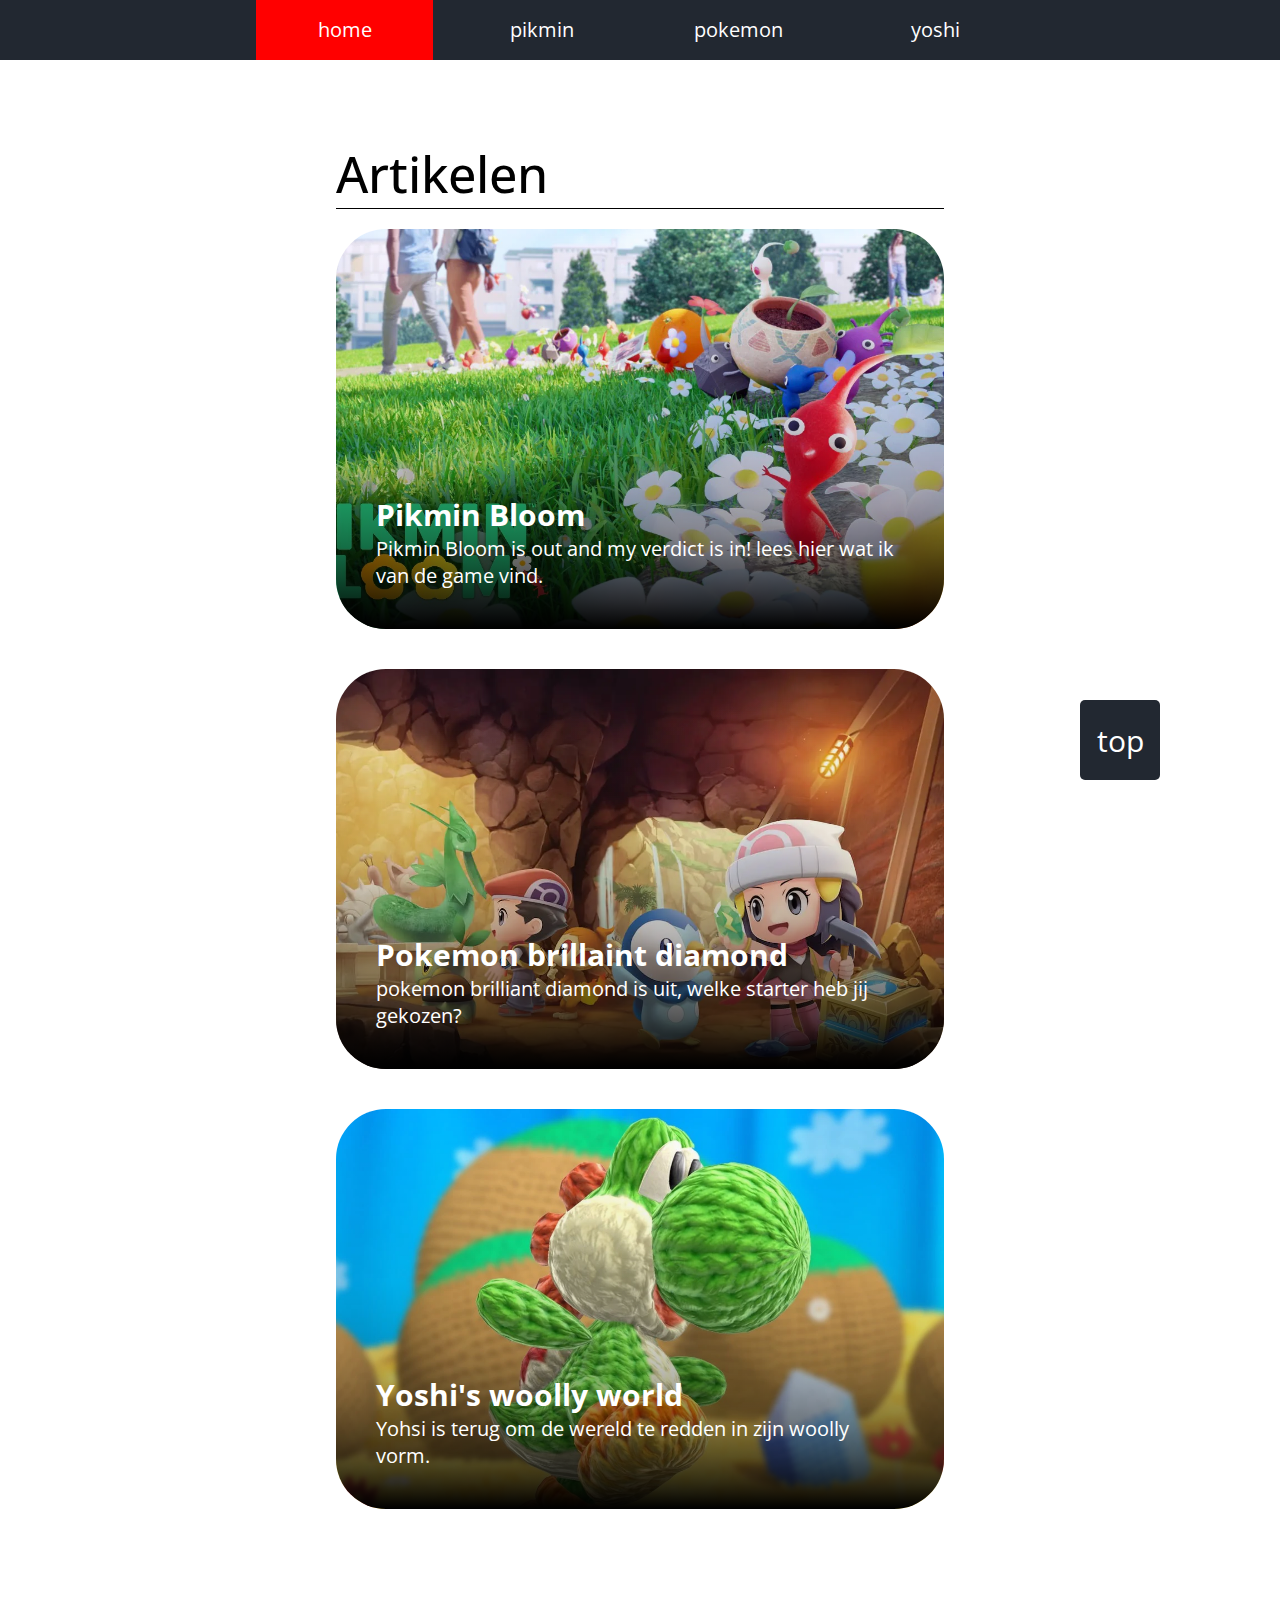
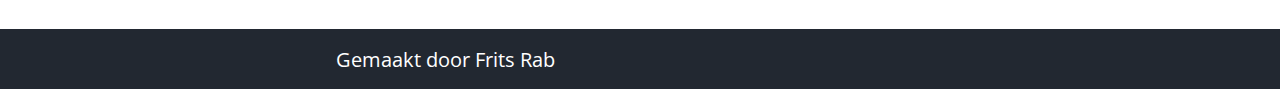
<file: blog/index.html>
<!DOCTYPE html>
<html lang="nl">

<head>
    <meta charset="UTF-8">
    <meta http-equiv="X-UA-Compatible" content="IE=edge">
    <meta name="viewport" content="width=device-width, initial-scale=1.0">
    <link rel="preconnect" href="https://fonts.googleapis.com/%22%3E.....">
    <link rel="preconnect" href="https://fonts.gstatic.com/" crossorigin>
    <link href="https://fonts.googleapis.com/css2?family=Open+Sans:ital,wght@0,400;0,500;1,400&display=swap" rel="stylesheet">
    <link rel="stylesheet" href="css/style.css">
    <title> Frits zijn game blog.</title>

</head>

<body>
    <header id="header">

        <nav>
            <ul>
                <li class="active"><a href="index.html">home</a></li>
                <li><a href="pikmin.html">pikmin</a></li>
                <li><a href="diamond.html">pokemon</a></li>
                <li><a href="yoshi.html">yoshi</a></li>
            </ul>
        </nav>

    </header>

    <main>
        <section>
            <h1>Artikelen</h1>
            <article class="box">
                <a href="pikmin.html">
                    <figure>
                        <img src="img/pikminbloom.webp"
                        alt="verschillende kleine wezens (pikmin) in verschillende kleuren.">
                    </figure>
                    <section>
                        <h2>Pikmin Bloom</h2>
                        <p>Pikmin Bloom is out and my verdict is in! lees hier wat ik van de game vind.</p>
                    </section>
                </a>
            </article>
        

        <article class="box">
            <a href="diamond.html">
                 <figure>
                    <img src="img/pokemonthumb.webp"
                    alt="de hoofdrol spelers van pokemon in een grot met starter pokemon. ">
                </figure>

                <section>
                    <h2>Pokemon brillaint diamond</h2>
                    <p>pokemon brilliant diamond is uit, welke starter heb jij gekozen?</p>
                </section>
            </a>
        </article>

        <article class="box">
            <a href="yoshi.html">
                <figure>
                    <img src="img/yoshithumb.webp" alt="Yoshi in zijn woolly vorm.">
                </figure>

                <section>
                    <h2>Yoshi's woolly world</h2>
                    <p>Yohsi is terug om de wereld te redden in zijn woolly vorm.</p>
                </section>
            </a>
        </article>
    </section>
    </main>

    <a class="top" href="#header">top</a>

    <footer>
        <p>Gemaakt door Frits Rab</p>
    </footer>

</body>







</html>
</file>
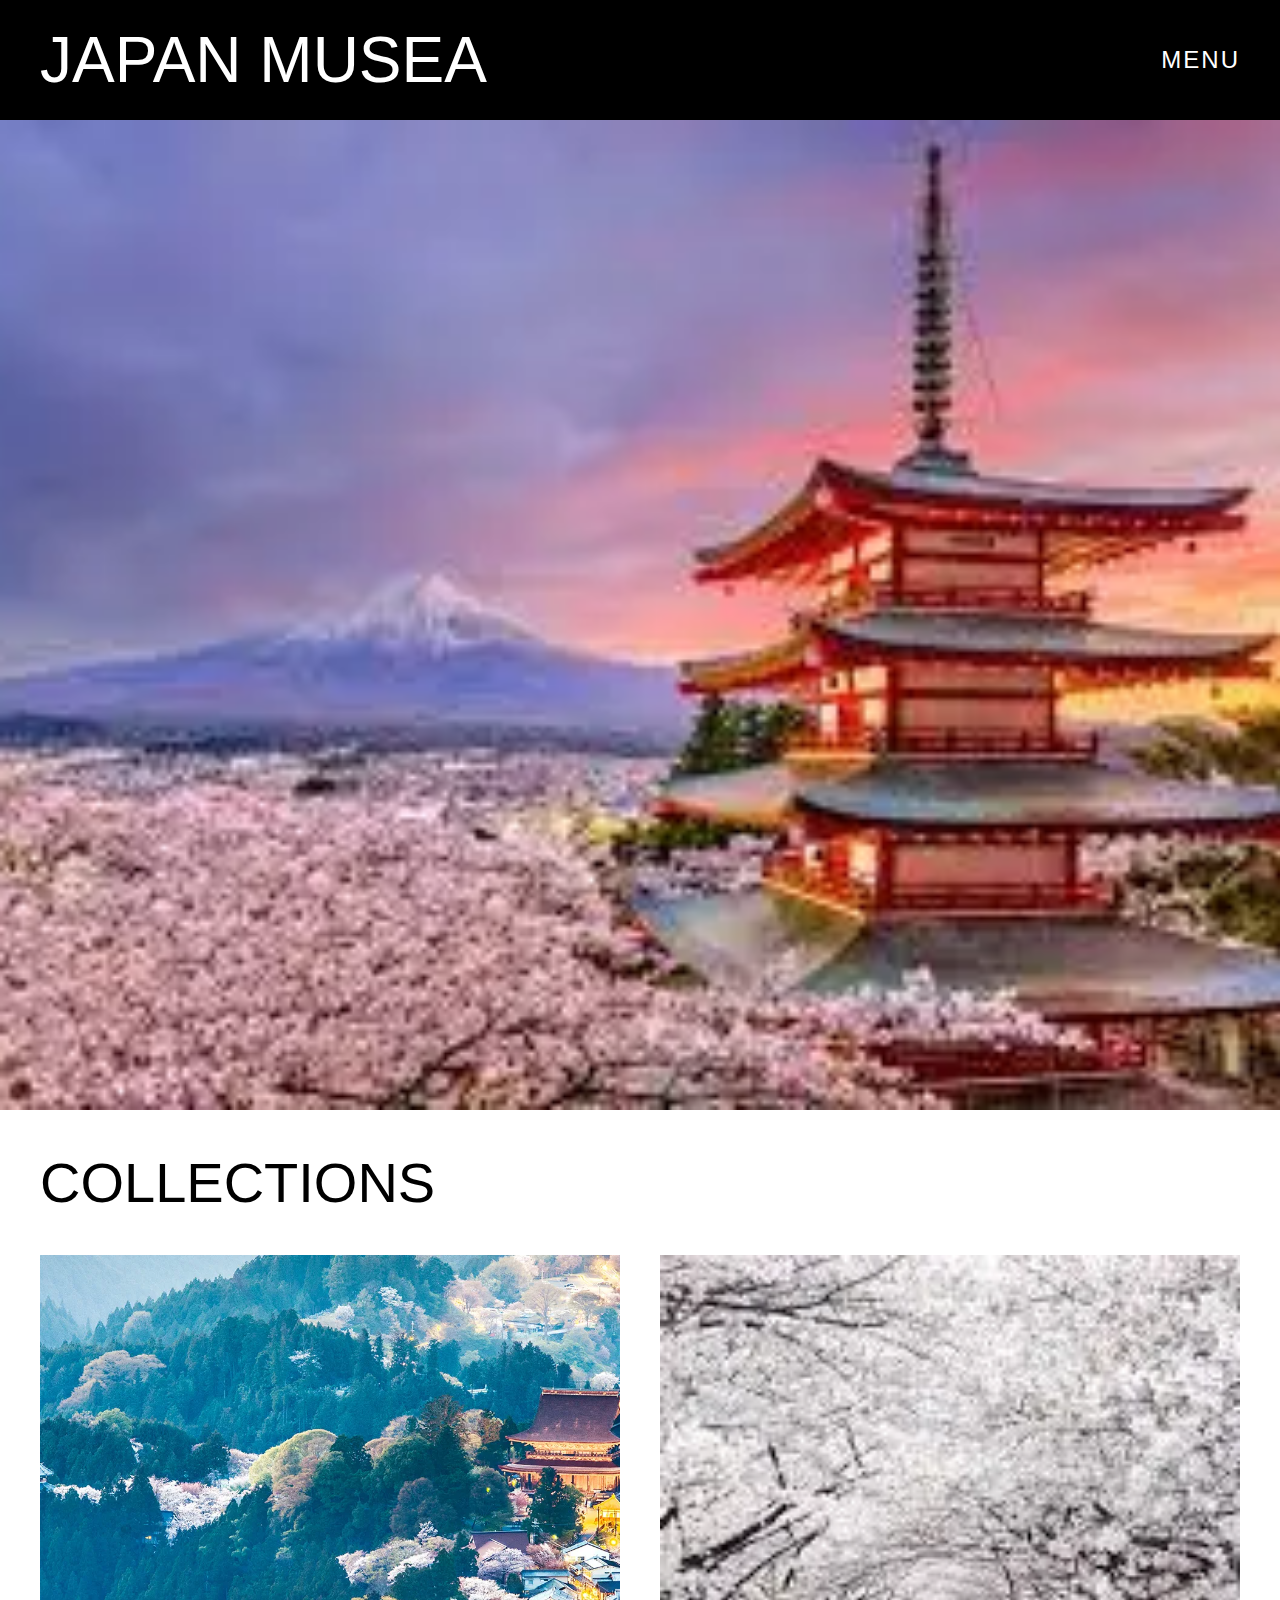
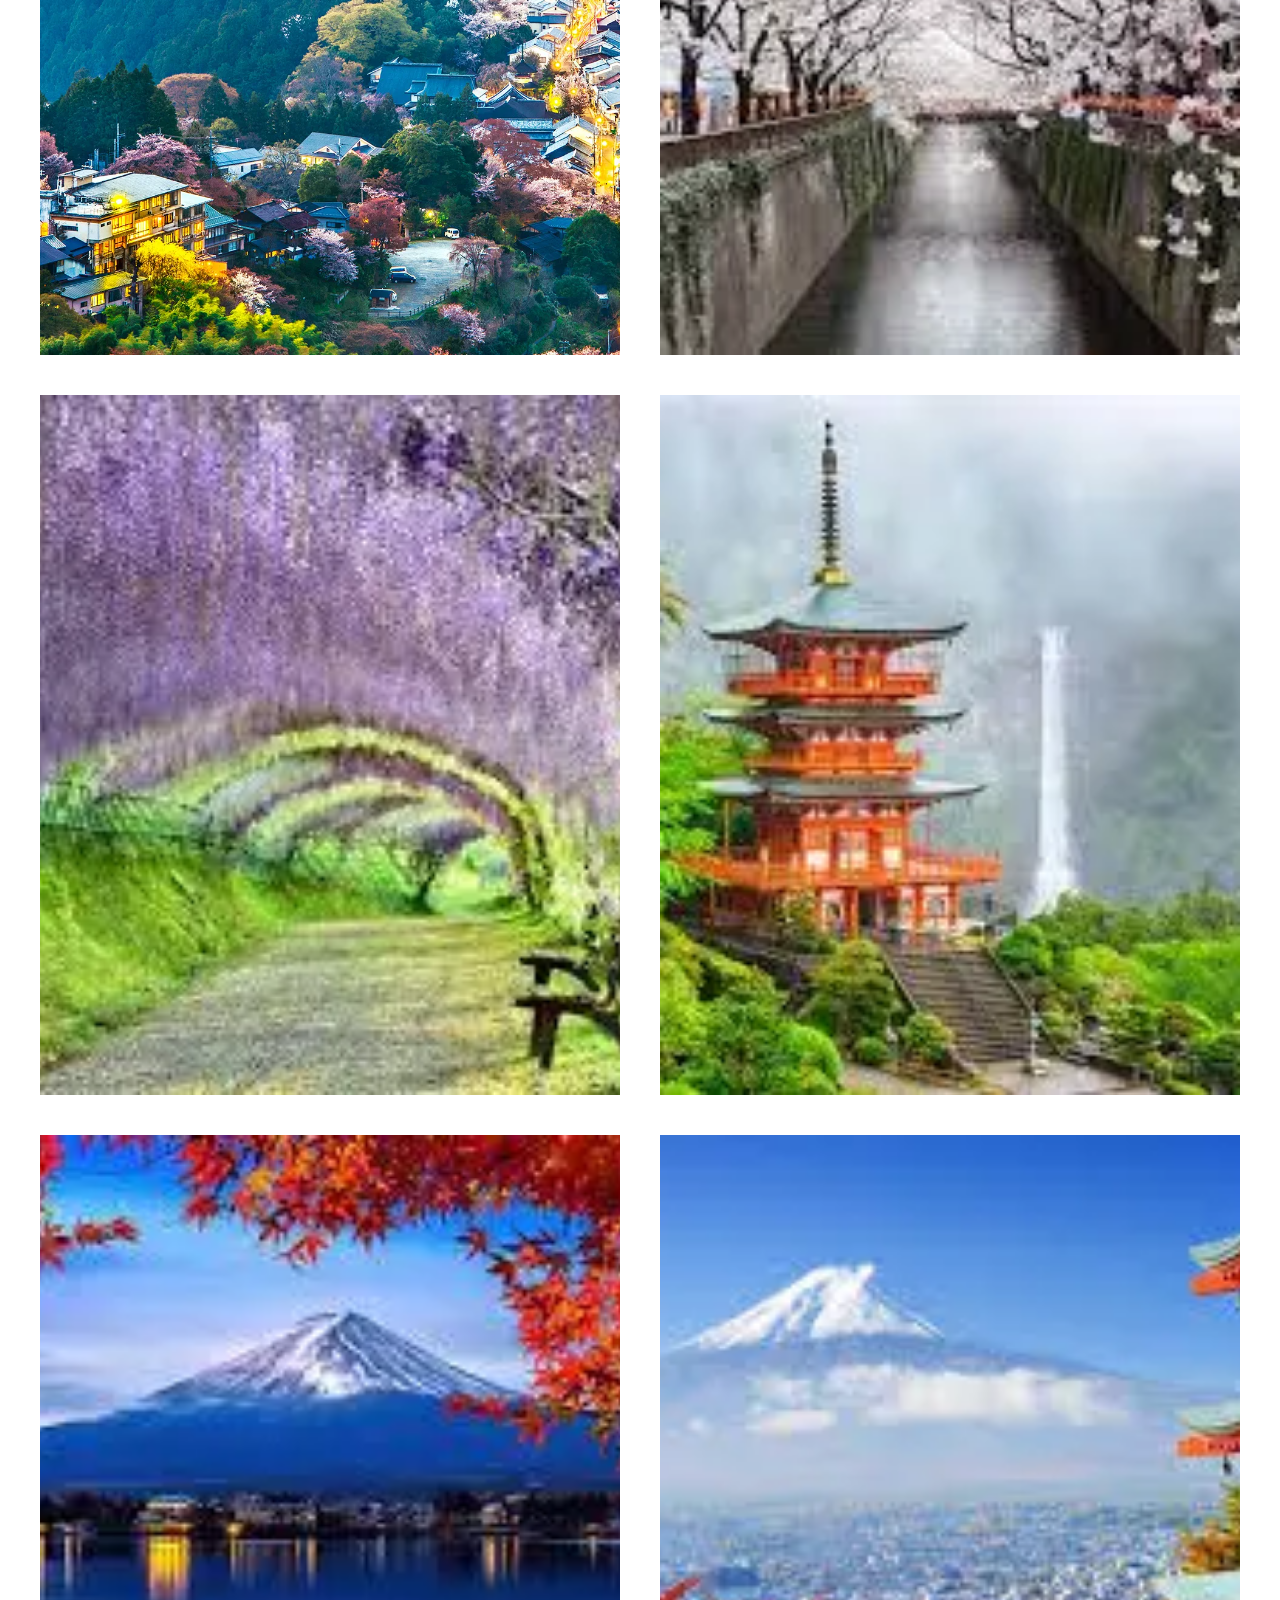
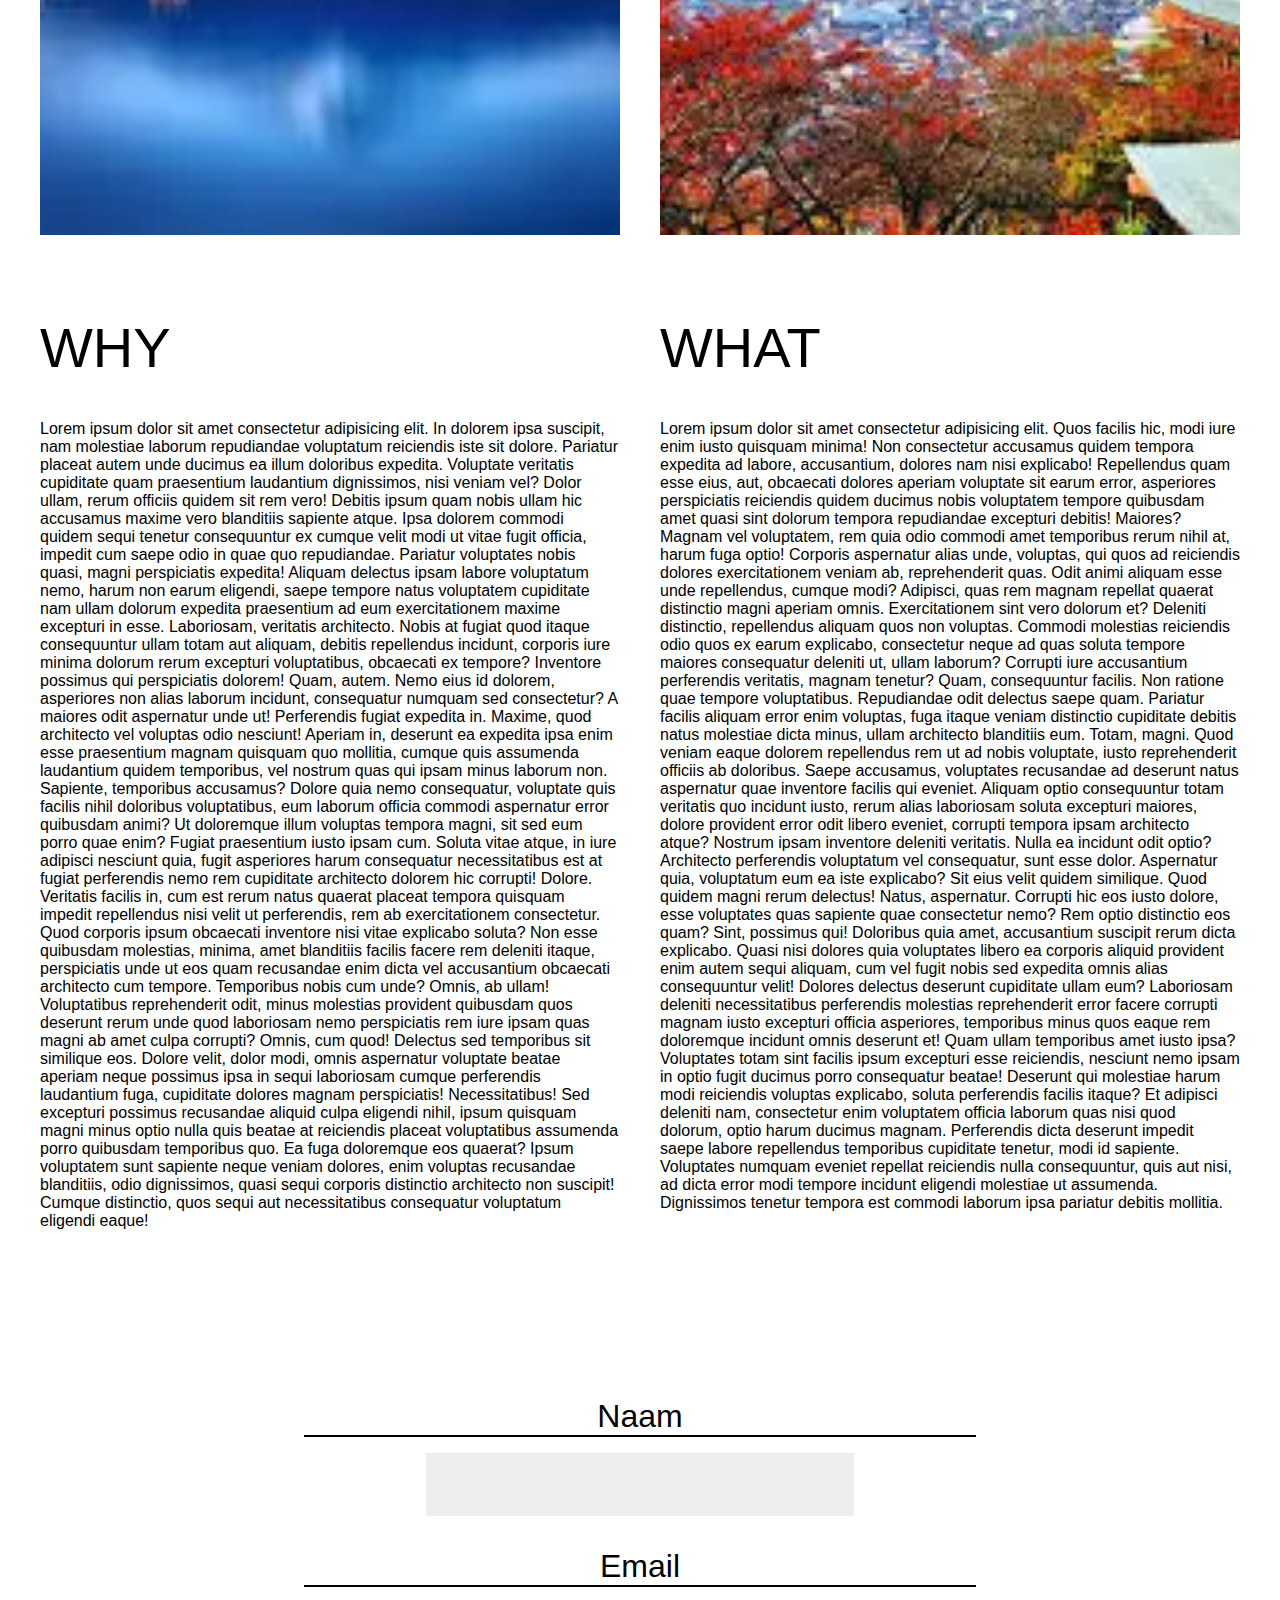
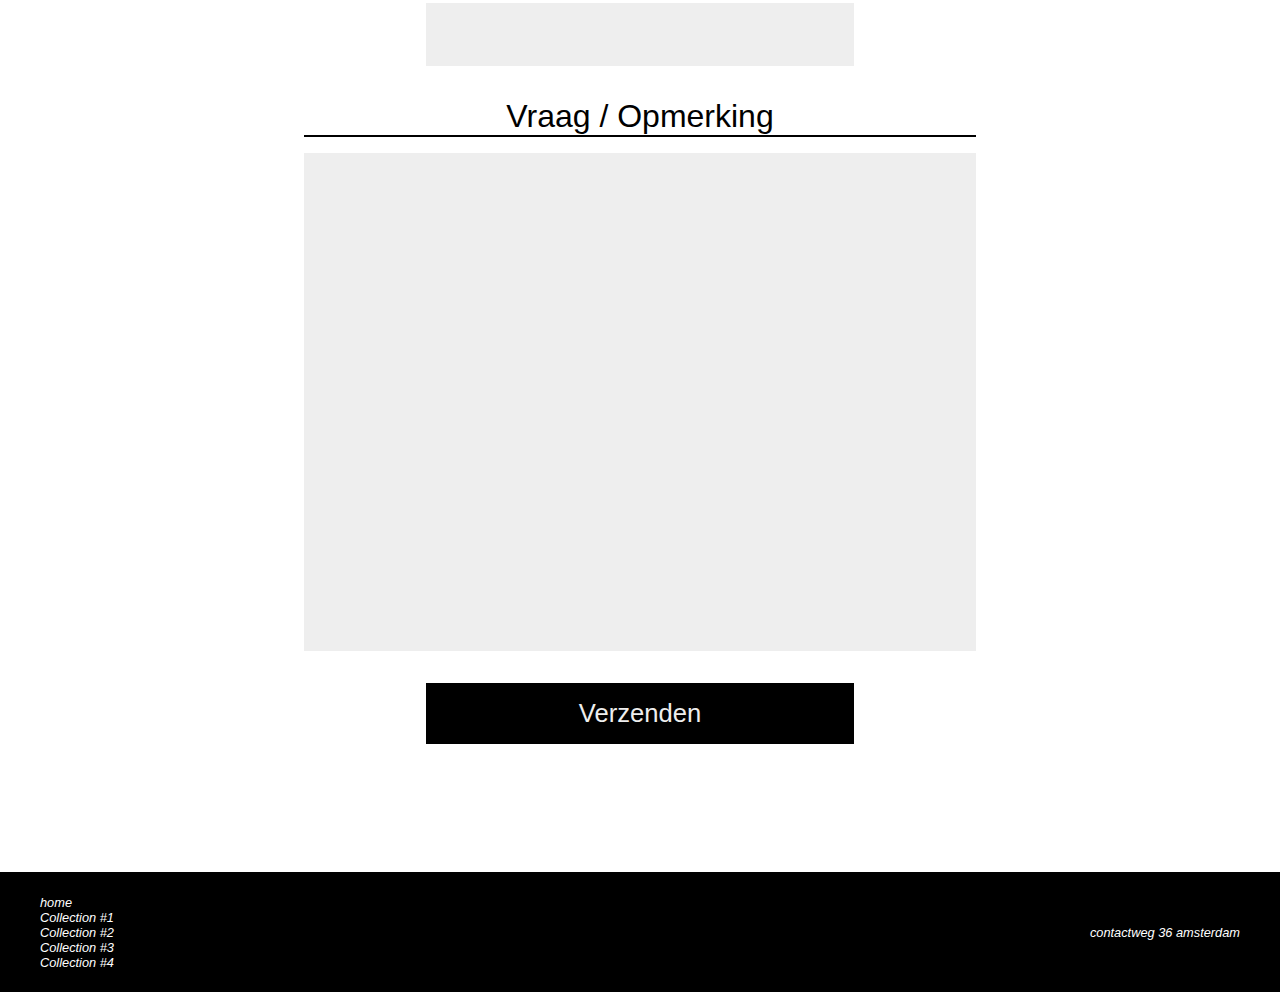
<file: landing page/index.html>
<!DOCTYPE html>
<html lang="en">
<head>
    <meta charset="UTF-8">
    <meta http-equiv="X-UA-Compatible" content="IE=edge">
    <meta name="viewport" content="width=device-width, initial-scale=1.0">
    <title>Japan Musea</title>
    <link    rel="stylesheet"   href="css/style.css">
    <script src="js/main.js" defer></script>
</head>
<body id="js--body">
    <header class="header">
        <h1 class="headerTitle">Japan Musea</h1>
        <button id="js--menu" class="headerButton">menu</button>
    </header>

    <nav id="js--nav" class="mainnavigation">
        <ul  class="mainnavigationlist">
            <li class="mainnavigationlistitem">
                <a href="">Home</a>
            </li>
            <li class="mainnavigationlistitem">
                <a href="">Collection #1</a>
            </li>
            <li class="mainnavigationlistitem">
                <a href="">Collection #2</a>
            </li>
            <li class="mainnavigationlistitem">
                <a href="">Collection #3</a>
            </li>
        </ul>

    </nav>



    <main>
    <figure class="Bigfigure">
        <img src="img/japanimg.webp" alt="japanse toren met een landschap er om heen. ">
    </figure>
    <section class="collections">
<h2 class="collectionsTitle"> collections</h2>
<ul class="collectionsList">
    <li class="collectionsListitem">
        <img src="img/yoshinoyama--japan-GettyImages-488852217.webp" alt="japans dorpje op een berg">
    </li>
    <li class="collectionsListitem">
          <img src="img/japan2.webp" alt="een gracht doorgang met japanse bloemen erboven">
    </li>
    <li class="collectionsListitem">
        <img src="img/japan3.webp" alt="een pad met mooie bloemen erboven">
    </li>
    <li class="collectionsListitem">
        <img src="img/japan4.webp" alt="japanse toren met een waterval in het landschap erachter">
    </li>
    <li class="collectionsListitem">
        <img src="img/japan5.webp" alt="mount fuji met japanse bloemen ervoor">
    </li>
    <li class="collectionsListitem">
        <img src="img/japan6_1.webp" alt="mount fuji met mooie bomen en aan de zijkant een japanse toren">
    </li>
</ul>


    </section>
    <section class="info">
        <div class="block">
        <h2 class="infoTitle">why</h2>
        <p>Lorem ipsum dolor sit amet consectetur adipisicing elit. In dolorem ipsa suscipit, nam molestiae laborum repudiandae voluptatum reiciendis iste sit dolore. Pariatur placeat autem unde ducimus ea illum doloribus expedita.
        Voluptate veritatis cupiditate quam praesentium laudantium dignissimos, nisi veniam vel? Dolor ullam, rerum officiis quidem sit rem vero! Debitis ipsum quam nobis ullam hic accusamus maxime vero blanditiis sapiente atque.
        Ipsa dolorem commodi quidem sequi tenetur consequuntur ex cumque velit modi ut vitae fugit officia, impedit cum saepe odio in quae quo repudiandae. Pariatur voluptates nobis quasi, magni perspiciatis expedita!
        Aliquam delectus ipsam labore voluptatum nemo, harum non earum eligendi, saepe tempore natus voluptatem cupiditate nam ullam dolorum expedita praesentium ad eum exercitationem maxime excepturi in esse. Laboriosam, veritatis architecto.
        Nobis at fugiat quod itaque consequuntur ullam totam aut aliquam, debitis repellendus incidunt, corporis iure minima dolorum rerum excepturi voluptatibus, obcaecati ex tempore? Inventore possimus qui perspiciatis dolorem! Quam, autem.
        Nemo eius id dolorem, asperiores non alias laborum incidunt, consequatur numquam sed consectetur? A maiores odit aspernatur unde ut! Perferendis fugiat expedita in. Maxime, quod architecto vel voluptas odio nesciunt!
        Aperiam in, deserunt ea expedita ipsa enim esse praesentium magnam quisquam quo mollitia, cumque quis assumenda laudantium quidem temporibus, vel nostrum quas qui ipsam minus laborum non. Sapiente, temporibus accusamus?
        Dolore quia nemo consequatur, voluptate quis facilis nihil doloribus voluptatibus, eum laborum officia commodi aspernatur error quibusdam animi? Ut doloremque illum voluptas tempora magni, sit sed eum porro quae enim?
        Fugiat praesentium iusto ipsam cum. Soluta vitae atque, in iure adipisci nesciunt quia, fugit asperiores harum consequatur necessitatibus est at fugiat perferendis nemo rem cupiditate architecto dolorem hic corrupti! Dolore.
        Veritatis facilis in, cum est rerum natus quaerat placeat tempora quisquam impedit repellendus nisi velit ut perferendis, rem ab exercitationem consectetur. Quod corporis ipsum obcaecati inventore nisi vitae explicabo soluta?
        Non esse quibusdam molestias, minima, amet blanditiis facilis facere rem deleniti itaque, perspiciatis unde ut eos quam recusandae enim dicta vel accusantium obcaecati architecto cum tempore. Temporibus nobis cum unde?
        Omnis, ab ullam! Voluptatibus reprehenderit odit, minus molestias provident quibusdam quos deserunt rerum unde quod laboriosam nemo perspiciatis rem iure ipsam quas magni ab amet culpa corrupti? Omnis, cum quod!
        Delectus sed temporibus sit similique eos. Dolore velit, dolor modi, omnis aspernatur voluptate beatae aperiam neque possimus ipsa in sequi laboriosam cumque perferendis laudantium fuga, cupiditate dolores magnam perspiciatis! Necessitatibus!
        Sed excepturi possimus recusandae aliquid culpa eligendi nihil, ipsum quisquam magni minus optio nulla quis beatae at reiciendis placeat voluptatibus assumenda porro quibusdam temporibus quo. Ea fuga doloremque eos quaerat?
        Ipsum voluptatem sunt sapiente neque veniam dolores, enim voluptas recusandae blanditiis, odio dignissimos, quasi sequi corporis distinctio architecto non suscipit! Cumque distinctio, quos sequi aut necessitatibus consequatur voluptatum eligendi eaque!</p>
    </div>

    <div class="block">
        <h2 class="infoTitle">what</h2>
        <p>Lorem ipsum dolor sit amet consectetur adipisicing elit. Quos facilis hic, modi iure enim iusto quisquam minima! Non consectetur accusamus quidem tempora expedita ad labore, accusantium, dolores nam nisi explicabo!
        Repellendus quam esse eius, aut, obcaecati dolores aperiam voluptate sit earum error, asperiores perspiciatis reiciendis quidem ducimus nobis voluptatem tempore quibusdam amet quasi sint dolorum tempora repudiandae excepturi debitis! Maiores?
        Magnam vel voluptatem, rem quia odio commodi amet temporibus rerum nihil at, harum fuga optio! Corporis aspernatur alias unde, voluptas, qui quos ad reiciendis dolores exercitationem veniam ab, reprehenderit quas.
        Odit animi aliquam esse unde repellendus, cumque modi? Adipisci, quas rem magnam repellat quaerat distinctio magni aperiam omnis. Exercitationem sint vero dolorum et? Deleniti distinctio, repellendus aliquam quos non voluptas.
        Commodi molestias reiciendis odio quos ex earum explicabo, consectetur neque ad quas soluta tempore maiores consequatur deleniti ut, ullam laborum? Corrupti iure accusantium perferendis veritatis, magnam tenetur? Quam, consequuntur facilis.
        Non ratione quae tempore voluptatibus. Repudiandae odit delectus saepe quam. Pariatur facilis aliquam error enim voluptas, fuga itaque veniam distinctio cupiditate debitis natus molestiae dicta minus, ullam architecto blanditiis eum.
        Totam, magni. Quod veniam eaque dolorem repellendus rem ut ad nobis voluptate, iusto reprehenderit officiis ab doloribus. Saepe accusamus, voluptates recusandae ad deserunt natus aspernatur quae inventore facilis qui eveniet.
        Aliquam optio consequuntur totam veritatis quo incidunt iusto, rerum alias laboriosam soluta excepturi maiores, dolore provident error odit libero eveniet, corrupti tempora ipsam architecto atque? Nostrum ipsam inventore deleniti veritatis.
        Nulla ea incidunt odit optio? Architecto perferendis voluptatum vel consequatur, sunt esse dolor. Aspernatur quia, voluptatum eum ea iste explicabo? Sit eius velit quidem similique. Quod quidem magni rerum delectus!
        Natus, aspernatur. Corrupti hic eos iusto dolore, esse voluptates quas sapiente quae consectetur nemo? Rem optio distinctio eos quam? Sint, possimus qui! Doloribus quia amet, accusantium suscipit rerum dicta explicabo.
        Quasi nisi dolores quia voluptates libero ea corporis aliquid provident enim autem sequi aliquam, cum vel fugit nobis sed expedita omnis alias consequuntur velit! Dolores delectus deserunt cupiditate ullam eum?
        Laboriosam deleniti necessitatibus perferendis molestias reprehenderit error facere corrupti magnam iusto excepturi officia asperiores, temporibus minus quos eaque rem doloremque incidunt omnis deserunt et! Quam ullam temporibus amet iusto ipsa?
        Voluptates totam sint facilis ipsum excepturi esse reiciendis, nesciunt nemo ipsam in optio fugit ducimus porro consequatur beatae! Deserunt qui molestiae harum modi reiciendis voluptas explicabo, soluta perferendis facilis itaque?
        Et adipisci deleniti nam, consectetur enim voluptatem officia laborum quas nisi quod dolorum, optio harum ducimus magnam. Perferendis dicta deserunt impedit saepe labore repellendus temporibus cupiditate tenetur, modi id sapiente.
        Voluptates numquam eveniet repellat reiciendis nulla consequuntur, quis aut nisi, ad dicta error modi tempore incidunt eligendi molestiae ut assumenda. Dignissimos tenetur tempora est commodi laborum ipsa pariatur debitis mollitia.</p>
    </div>
    </section>

    <section class="forms">
            <form>
                <div>
                    <label for="">Naam</label>
                    <input type="text">
                </div>
                <div>
                    <label for="">Email</label>
                    <input type="email">
                </div>
                <div>
                    <label for="">Vraag / Opmerking</label>
                    <textarea class="bigText"></textarea>
                </div>
                <input class="submit" type="submit" value="Verzenden">
            </form>
        </section>
</main>
<footer class="footer">
    <ul class="footernavigation">
        <li class="footernavigationitem">
           <a href="">home</a>
        </li>
        <li class="footernavigationitem">
            <a href="">Collection #1</a>
         </li>
         <li class="footernavigationitem">
            <a href="">Collection #2</a>
         </li>
         <li class="footernavigationitem">
            <a href="">Collection #3</a>
         </li>
         <li class="footernavigationitem">
            <a href="">Collection #4</a>
         </li>
    </ul>
    <address>
        contactweg 36
        amsterdam
    </address>
</footer>
</body>
</html>
</file>
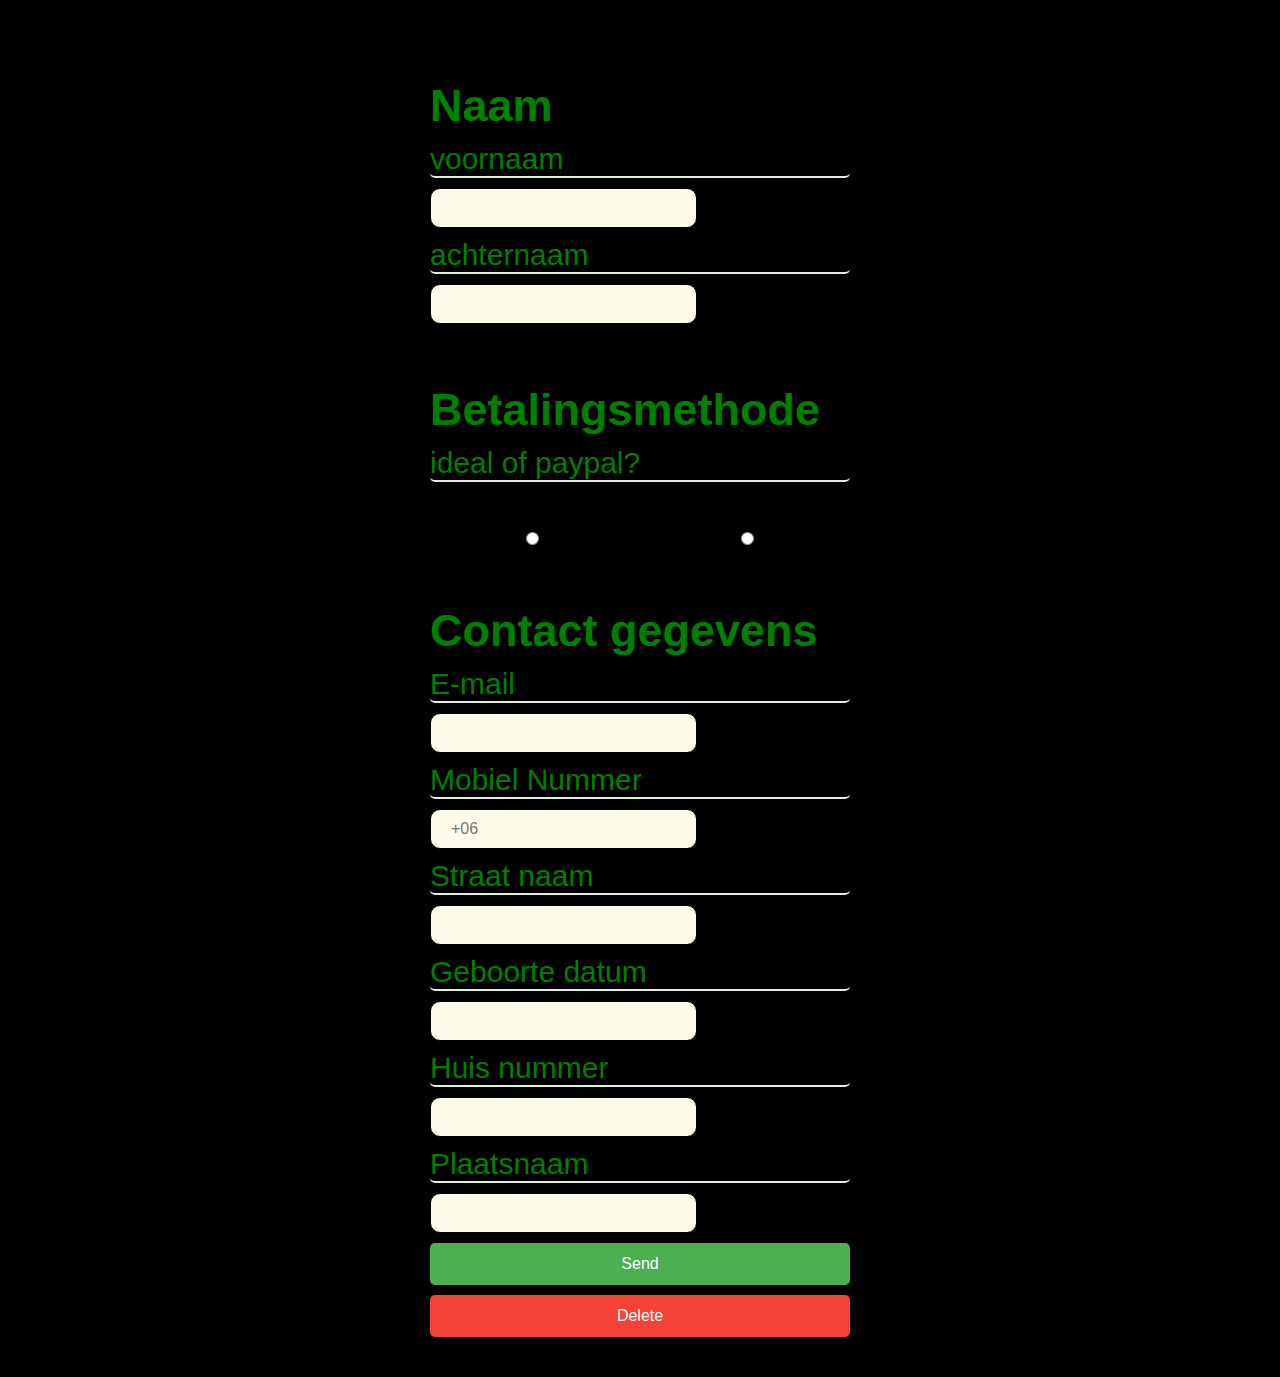
<file: UXD forms/index.html>
<!DOCTYPE html>
<html lang="en">
<head>
    <meta charset="UTF-8">
    <meta http-equiv="X-UA-Compatible" content="IE=edge">
    <meta name="viewport" content="width=device-width, initial-scale=1.0">
    <link rel="stylesheet" href="style.css">
    <title>UXD forms</title>

</head>
<body>
    <form>
        <div>
            <h2>Naam</h2>
            <label for="voornaam">voornaam</label>
            <input id="voornaam" type="text">
            <label for="achternaam">achternaam</label>
            <input id="achternaam" type="text">
        </div>
        
        
        <div>
            <h2>Betalingsmethode</h2>
            <label for="betalingsmethode:">ideal of paypal?</label>
            <div class="payment">
                <input id="betalingsmethode" type="radio">
                <input class="radio" type="radio">
            </div>
            
        </div>

        <div>
            <h2>Contact gegevens</h2>
            <label for="">E-mail</label>
            <input type="text">
            <label for="">Mobiel Nummer</label>
            <input type="text" placeholder="+06">
            <label for="">Straat naam</label>
            <input type="text">
            <label for="">Geboorte datum</label>
            <input type="text">
            <label for="">Huis nummer</label>
            <input type="text">
            <label for="">Plaatsnaam</label>
            <input type="text">
            <button class="send-button">Send</button>
            <button class="delete-button">Delete</button>



            


        </div>



    </form>
    
</body>
</html>
</file>
<file: blog/css/style.css>
*{
    padding:0;
    margin:0;
    box-sizing: border-box;
}
html{
    scroll-behavior: smooth;
}
body{
    font-size: 1.25rem;
    font-family: 'Open Sans', sans-serif;
    font-weight: 400;
}
header, footer{
    background: #222831;
    color: white;
    height: 3.75rem;
}
main{
    padding: 2.5rem;
    min-height:100vh;
    width:60vw;
    margin:0 auto;


}
nav{
    width:60vw;
    height:100%;
    margin: 0 auto;

}
nav > ul{
    display: flex;
    list-style:none;
    height:100%;
    width:100%;
    align-items: center;
    justify-content:space-evenly;
    gap: 1.25rem;

}
nav > ul >li{
    width:100%;
    height:100%;

}

.active{
    background:red;

}
nav > ul > li > a{
    height:100%;
    width:100%;
    display:block;
    text-align:center;
    line-height: 3.75rem;
    text-decoration: none;
    color:white;

}

h1{
    font-size: 250%;
    margin-bottom:1.25rem;
    border-bottom: 1px solid black;
    font-weight:500;
}
section{
    width:100%;
    padding:2.5rem;
    
}
article{
   
    width: 100%;
    margin: 0 auto;
    padding: 2.5rem;
    


}
.box{
    width:100%;
    height:25rem;
    position:relative;
    Padding:0;
    margin-bottom: 2.5rem;


}
.box > a > figure{
    width:100%;
    height:100%;

}
.box > a > figure > img{
    width:100%;
    height:100%;
    object-fit: cover;
    border-radius:3.125rem;
    




}
.box > a > figure > img:hover{
    transform:none;
}

.box > a > section{
    position:absolute;
    bottom:0%;
    left:0%;
    padding:2.5rem;
    color:white;
    width:100%;
    height:100%;
    background:linear-gradient(transparent, 80%, black);
    border-radius:3.125rem;
    display:flex;
    justify-content:flex-end;
    /*als je flex direction column gebruikt worden justify content en align items omgewisseld */
    flex-direction: column;




}
figure{
    margin-bottom: 2.5rem;
}

img{
    width: 100%;
    border-radius:0.3125rem;
    transition: 0.2s transform;
}
img:hover{
    transform: scale(1.05);
}

p{
    margin-bottom: 2.5rem;
}
p:last-of-type{
    margin-bottom:0;
}
figcaption{
    font-size: 80%;
    font-style: italic;
    font-weight:400;
    
}
audio{
    display: block;
    margin-top: 1.25rem;
}
video{
    width:100%;
    margin-bottom: 1.25rem;
    border-radius: 0.3125rem;
}
.top{
    width: 5rem;
    height: 5rem;
    background: #222831;
    border:none;
    font-size: 150%;
    font-family: 'Open Sans', sans-serif;
    border-radius: 0.3125rem;
    color: white;
    position:fixed;
    bottom:7.5rem;
    right:7.5rem;
    text-decoration: none;
    display:flex;
    justify-content: center;
    align-items: center;




}
footer{
    height: 3.75rem;
    display:flex;
    align-items: center;
    
}
footer > p{
    width: 60vw;
    margin: 0 auto;
    padding-left: 5rem;
}

@media screen and (max-width: 1000px){

    main{
        width:80vw;

    }
    footer > p {
        width: 80vw;
    }
    img:hover{
    transform: none;
    }
    .top{
    width: 3.75rem;
    height: 3.75rem;
    bottom:3.75rem;
    right: 3.75rem; 
    
    }
    header{
        height:auto;

    }

    nav{
        width:100%;
    }
    
    
    
    nav > ul{
        display: block;
    }

    
}

@media screen and (max-width: 600px) {
    body{
        font-size: 1rem;
    }
    
   main{
        width: 100vw;
        padding: 1.25rem;

    }
    h1{
        font-size: 180%;

    }
    footer > p{
        width: 100vw;
        padding-left:3.75rem;

    }
}
</file>
<file: landing page/css/style.css>
*{

    padding:0;
    margin:0;
    box-sizing:border-box;
}

body{

    font-family: sans-serif;
    font-size: 1rem;  
    
     
}

.header{
    background: black;
    display:flex;
    height: 7.5rem;
    justify-content: space-between;
    align-items: center;
    padding: 1.25rem;
    padding-left: 2.5rem;
    padding-right: 2.5rem;

}

.headerTitle{
    color: white;
    text-transform: uppercase;
    font-size: 400%;
    font-weight: 400;

}
.headerButton{
    text-transform: uppercase;
    background: transparent;
    color: white;
    border: none;
    font-size: 150%;
    letter-spacing: 0.125rem;
}
.headerButton:hover{
    cursor:pointer;

}
.mainnavigation{
    position:absolute;
    top: 0;
    left: 0;
    bottom: 0;
    right: 0;
    background: black;
    display: flex;
    justify-content: center;
    align-items: center;
    visibility: hidden;
    /*extra voor animantion */
    opacity:0;
    transition: 0.8s all;
  

}
.mainnavigationlist{
    list-style:none;
    
}

.mainnavigationlistitem{
    color:white;
    font-size: 350%;
    text-transform: uppercase;
    text-align: center;
    margin-bottom: 1.25rem;

}
.mainnavigationlistitem > a{
    text-decoration: none;
    color: white;
   

}


.Bigfigure{
    width: 100%;
    height: 110vh;
}

.Bigfigure > img{
    width: 100%;
    height: 100%;
    object-fit: cover;
}


.collections{
    width: 100%;
    padding: 2.5rem;
}

.collectionsTitle, .infoTitle{
    font-size: 350%;
    color: black;
    text-transform: uppercase;
    font-weight: 400; 
    margin-bottom: 2.5rem;
}

.collectionsList{
    list-style: none;
    display: flex;
    gap: 2.5rem;
    flex-wrap: wrap;
    


}

.collectionsListitem{
    width: 31.25rem;
    height: 43.75rem;
    flex-shrink: 1;
    flex-grow: 1;

}
.collectionsListitem > img{
    width: 100%;
    height: 100%;
    object-fit: cover;

}

.info{
    padding: 2.5rem;
    display: flex;
    gap: 2.5rem;
    flex-wrap: wrap;
}

.block{
    width: 25rem;
    flex-shrink: 1;
    flex-grow: 1;
}


.footer{
    height: 7.5rem;
    background: black;
    display: flex;
    color: white;
    justify-content: space-between;
    align-items: center;
    padding: 1.25rem;
    padding-left: 2.5rem;
    padding-right: 2.5rem;



}

.footernavigation{
    list-style: none;

}
.footernavigationitem{
    font-size: 80%;
    font-style: italic;

}

.footer > address{
    font-size: 80%;

}
.footernavigationitem > a{
    color:white;
    text-decoration: none;

}
form{
        position: relative;
        left: 50%;
        width:50rem;
        min-height:40rem;
        display: flex;
        justify-content: flex-start;
        flex-direction: column;;
        padding: 4rem;
        font-size: 3rem;
        gap:2rem;
        border-radius: 5px;
        transform: translateX(-50%);
    }
    
    form label{
        text-align: center;
        border-bottom: 2px solid #000000;
        font-size: 2rem;
    }
    form div{
        display:flex;
        flex-direction: column;
        gap:1rem;
    }
    
    input{
        align-self: center;
        display: block;
        width: 30ch;
        padding: 1rem 2rem;
        font-size: 1.6rem;
        border:1px solid #EEEEEE;
        background: #EEEEEE;
    }
    
    textarea{
        height: 35ch;
        width:100%;
        font-size: 1.6rem;
        border:1px solid #EEEEEE;
        font-family: sans-serif;
        padding: 1rem 2rem;
        resize: none;
        background: #EEEEEE;
    }
    
    .submit{
        background: #000000;
        color: #EEEEEE;
        font-size: 1.6rem;
        border:none;
    }
    
    .submit:hover{
        cursor:pointer;
    }
    .forms{
        padding: 4rem;
        display: flex;
        gap: 4rem;
        flex-wrap: wrap;
    }


@media screen and (max-width: 700px) {
    body{
        font-size: 0.875rem;

    }
    .headerTitle{
        font-size: 380%;

    }
}
</file>
<file: UXD forms/style.css>
*{
    margin: 0;
    padding: 0;
    box-sizing: border-box;
}

html{
    font-size: 62.5%;

}
body{
    display: flex;
    justify-content: center;
    align-items: center;
    min-height: 100vh;
    font-family: sans-serif;
    background-color: black;
    color: green;

}
form{
    width: 50rem;
    min-height: 40rem;
    background: black;
    display: flex;
    justify-content: center;
    flex-direction: column;
    padding: 4rem;
    font-size: 3rem;
    gap: 2rem;
    border-radius: 5px;


}
div{
    margin-top: 4rem;

}

.payment{
    display: flex;
    flex-direction: row;

}


form > div > label{
    border-bottom: 2px solid #E1EEDD;
    border-radius: 5px;


}
form div{
    display: flex;
    flex-direction: column;
    gap: 1rem;

}

input{
    display: block;
    width: 30ch;
    padding: 1rem 2rem;
    font-size: 1.6rem;
    border: 1px solid black;
    background: #FEFBE9;
    border-radius: 1rem;




}
textarea{
    height: 35ch;
    width: 100%;
    font-size: 1.6rem;
    border: 1px solid black;
    font-family: sans-serif;
    padding: 1rem 2rem;
    resize: none;
    background: #FEFBE9;
}

h2{
    font-size: 1.2;
}

label{

}
.send-button {
    background-color: #4CAF50;
    border: none; 
    color: white; 
    padding: 12px 24px; 
    text-align: center;
    text-decoration: none; 
    display: inline-block;
    font-size: 16px; 
    cursor: pointer; 
    border-radius: 5px; 
  }
  
  
  .send-button:hover {
    background-color: #3e8e41;
  }
  .delete-button {
    background-color: #f44336; 
    border: none; 
    color: white; 
    padding: 12px 24px; 
    text-align: center;
    text-decoration: none; 
    display: inline-block; 
    font-size: 16px; 
    cursor: pointer; 
    border-radius: 5px; 
  }
  
  
  .delete-button:hover {
    background-color: #d32f2f;
  }
</file>
